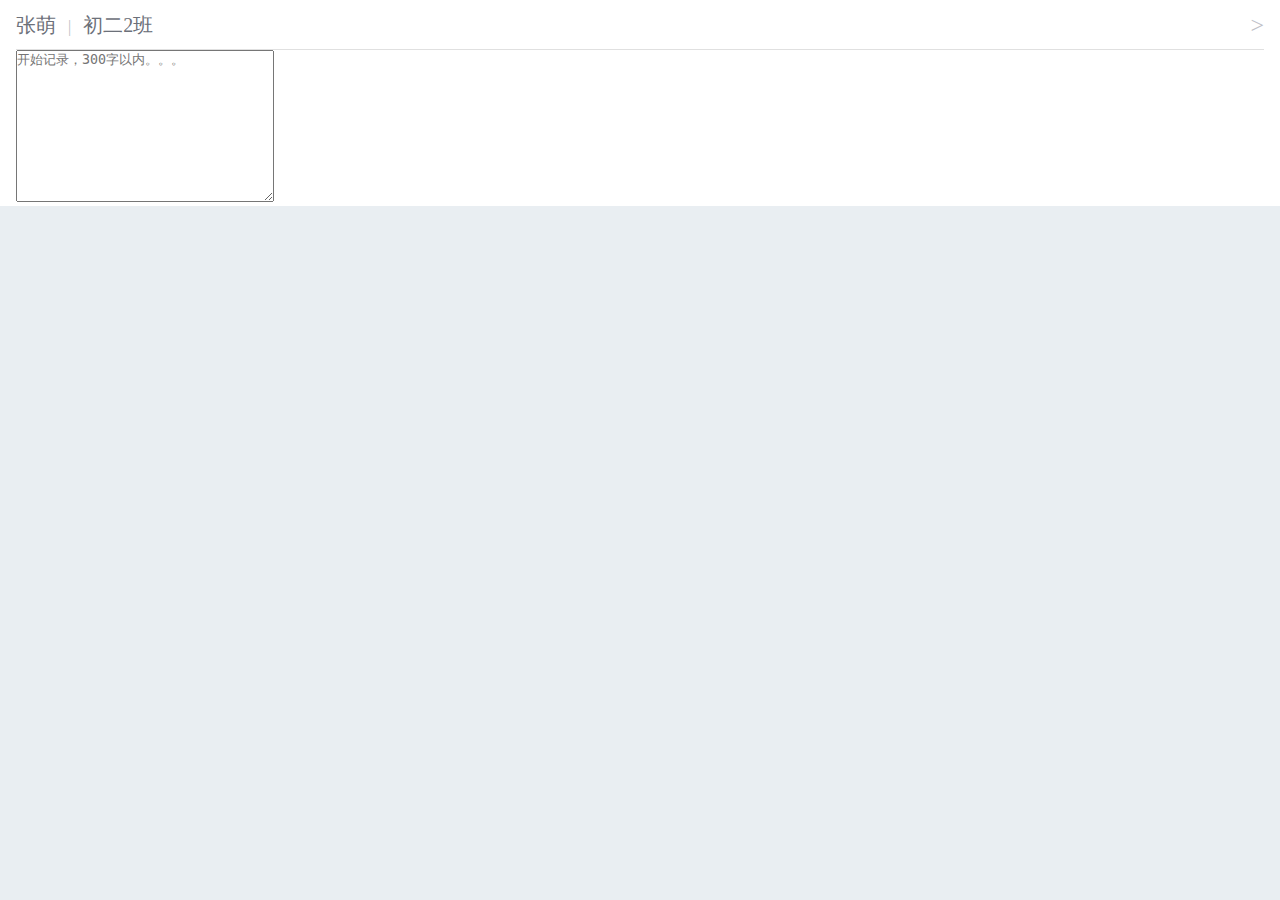
<file: vue/add_msg.html>
<!DOCTYPE html>
<html lang="en">
<head>
    <meta charset="UTF-8">
    <meta name="viewport" content="width=device-width, user-scalable=no, initial-scale=1.0">
    <title>添加记录</title>
    <link rel="stylesheet" href="css/base.css">
    <link rel="stylesheet" href="css/add_msg.css">
</head>
<body>
<div class="wrap">
    <div class="add_msg">
        <div class="add_title">
            <text class="name">张萌</text>
            <text class="line">|</text>
            <text class="class">初二2班</text>
            <text class="row">></text>
        </div>
        <textarea id='msg_text' cols="30" rows="10" placeholder="开始记录，300字以内。。。"></textarea>
    </div>
</div>
</body>
</html>
</file>
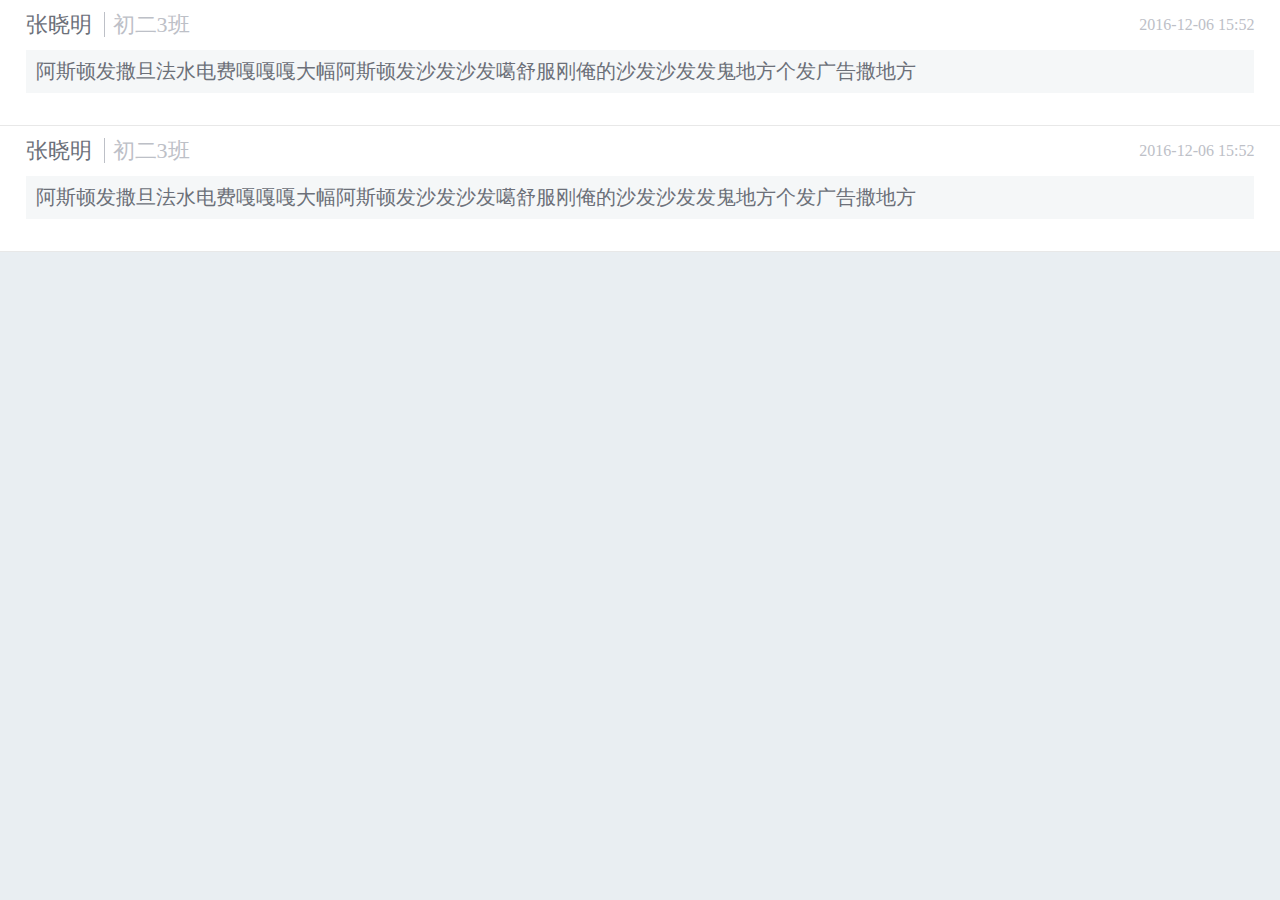
<file: vue/msg.html>
<!DOCTYPE html>
<html lang="en">
<head>
    <meta charset="UTF-8">
    <meta name="viewport" content="width=device-width, user-scalable=no, initial-scale=1.0">
    <title>行为记录</title>
    <link rel="stylesheet" href="css/base.css">
    <link rel="stylesheet" href="css/msg.css">
</head>
<body>
<div class="wrap">
    <ul class="msg">
        <li class="msg_detail">
            <div class="msg_title">
                <text class="msg_name">张晓明</text>
                <text class="msg_class">初二3班</text>
                <text class="msg_date">2016-12-06 15:52</text>
            </div>
            <div class="msg_body">
                <text class="msg_msg">阿斯顿发撒旦法水电费嘎嘎嘎大幅阿斯顿发沙发沙发噶舒服刚俺的沙发沙发发鬼地方个发广告撒地方</text>
            </div>
        </li>
        <li class="msg_detail">
            <div class="msg_title">
                <text class="msg_name">张晓明</text>
                <text class="msg_class">初二3班</text>
                <text class="msg_date">2016-12-06 15:52</text>
            </div>
            <div class="msg_body">
                <text class="msg_msg">阿斯顿发撒旦法水电费嘎嘎嘎大幅阿斯顿发沙发沙发噶舒服刚俺的沙发沙发发鬼地方个发广告撒地方</text>
            </div>
        </li>
    </ul>
</div>
</body>
</html>
</file>
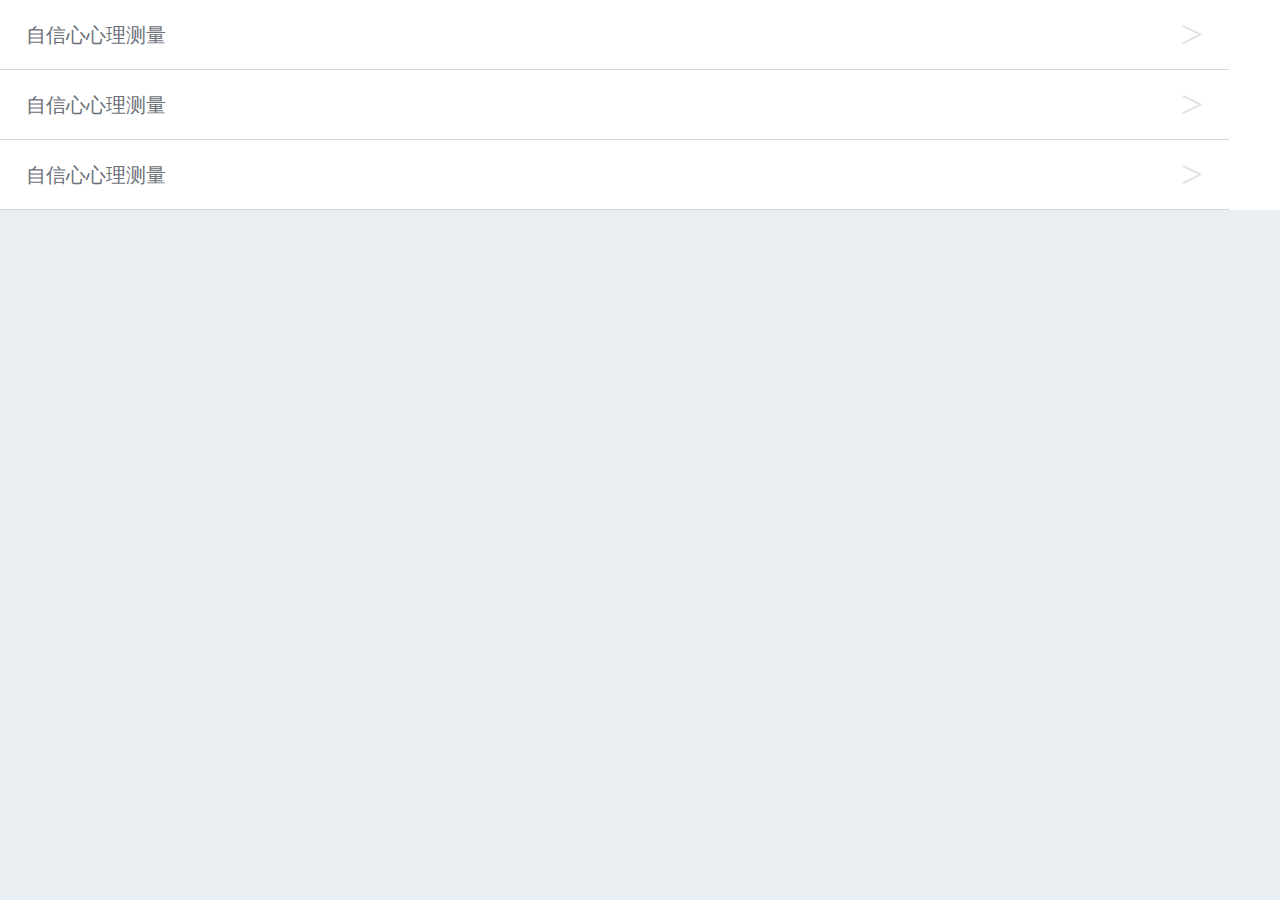
<file: vue/report_list.html>
<!DOCTYPE html>
<html lang="en">
<head>
    <meta charset="UTF-8">
    <meta name="viewport" content="width=device-width, user-scalable=no, initial-scale=1.0">
    <title>报告列表</title>
    <link rel="stylesheet" href="css/base.css">
    <link rel="stylesheet" href="css/report_list.css">
</head>
<body>
<div class="wrap">
    <ul class="list">
        <li class="list_detail">
            <text>自信心心理测量</text>
           <text class="row">></text>
        </li>
        <li class="list_detail">
            <text>自信心心理测量</text>
            <text class="row">></text>
        </li>
        <li class="list_detail">
            <text>自信心心理测量</text>
            <text class="row">></text>
        </li>
    </ul>
</div>
</body>
</html>
</file>
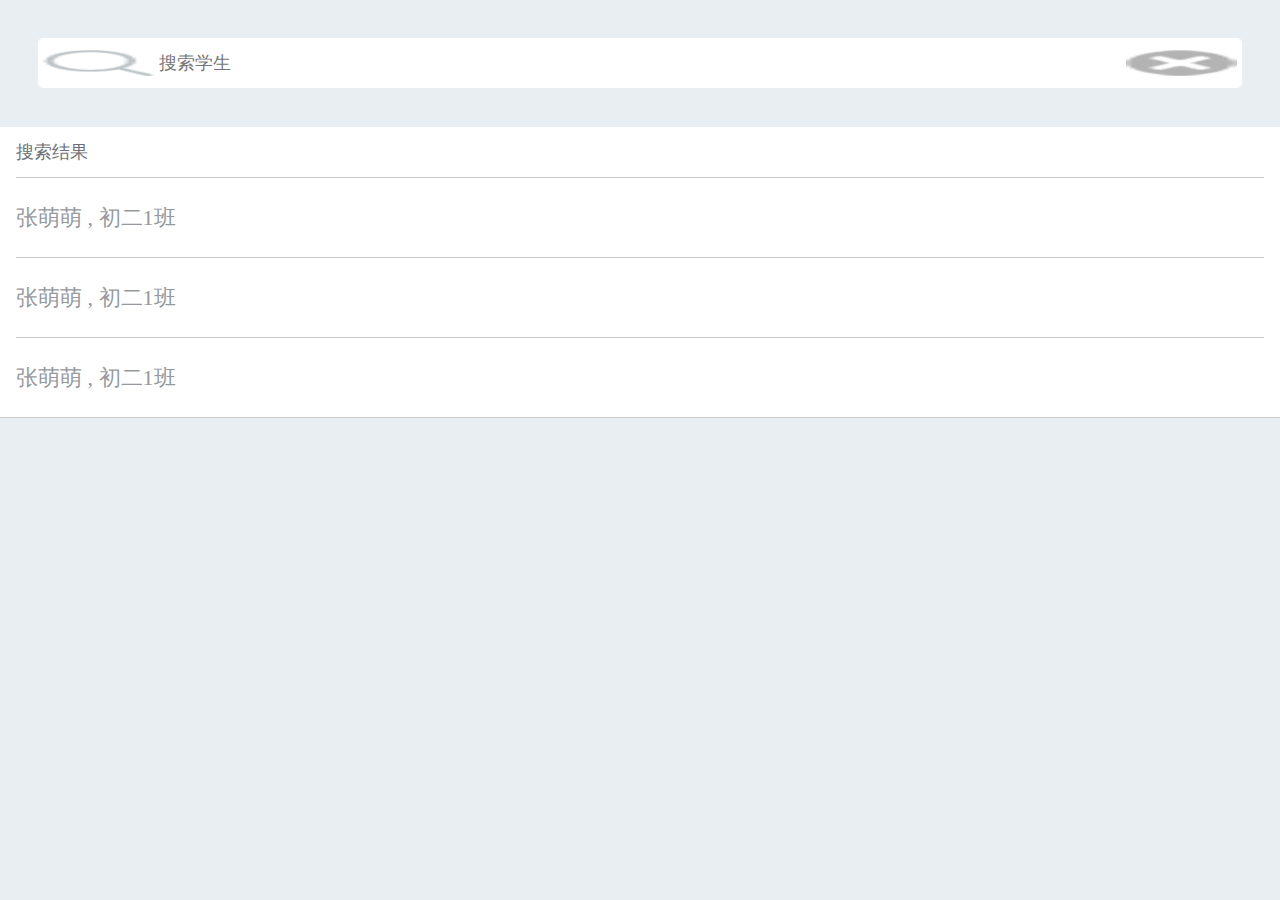
<file: vue/search_stu.html>
<!DOCTYPE html>
<html lang="en">
<head>
    <meta charset="UTF-8">
    <meta name="viewport" content="width=device-width, user-scalable=no, initial-scale=1.0">
    <title>搜索学生</title>
    <link rel="stylesheet" href="css/base.css">
    <link rel="stylesheet" href="css/search_stu.css">
</head>
<body>
<div class="wrap">
	<div class="search">
		<img id="search_img" src="images/search.png" alt="">
		<input class='input' type="text" placeholder="搜索学生">
		<img id="cancle_img" src="images/cancle.png" alt="">
	</div>
    <div class="result">
        <div class="result_title">搜索结果</div>
        <ul class="result_body">
            <li class="result_detail">
                <text class="name">张萌萌</text>
                <text>,</text>
                <text class="class">初二1班</text>
            </li>
            <li class="result_detail">
                <text class="name">张萌萌</text>
                <text>,</text>
                <text class="class">初二1班</text>
            </li>
            <li class="result_detail">
                <text class="name">张萌萌</text>
                <text>,</text>
                <text class="class">初二1班</text>
            </li>
        </ul>
    </div>
</div>
</body>
</html>
</file>
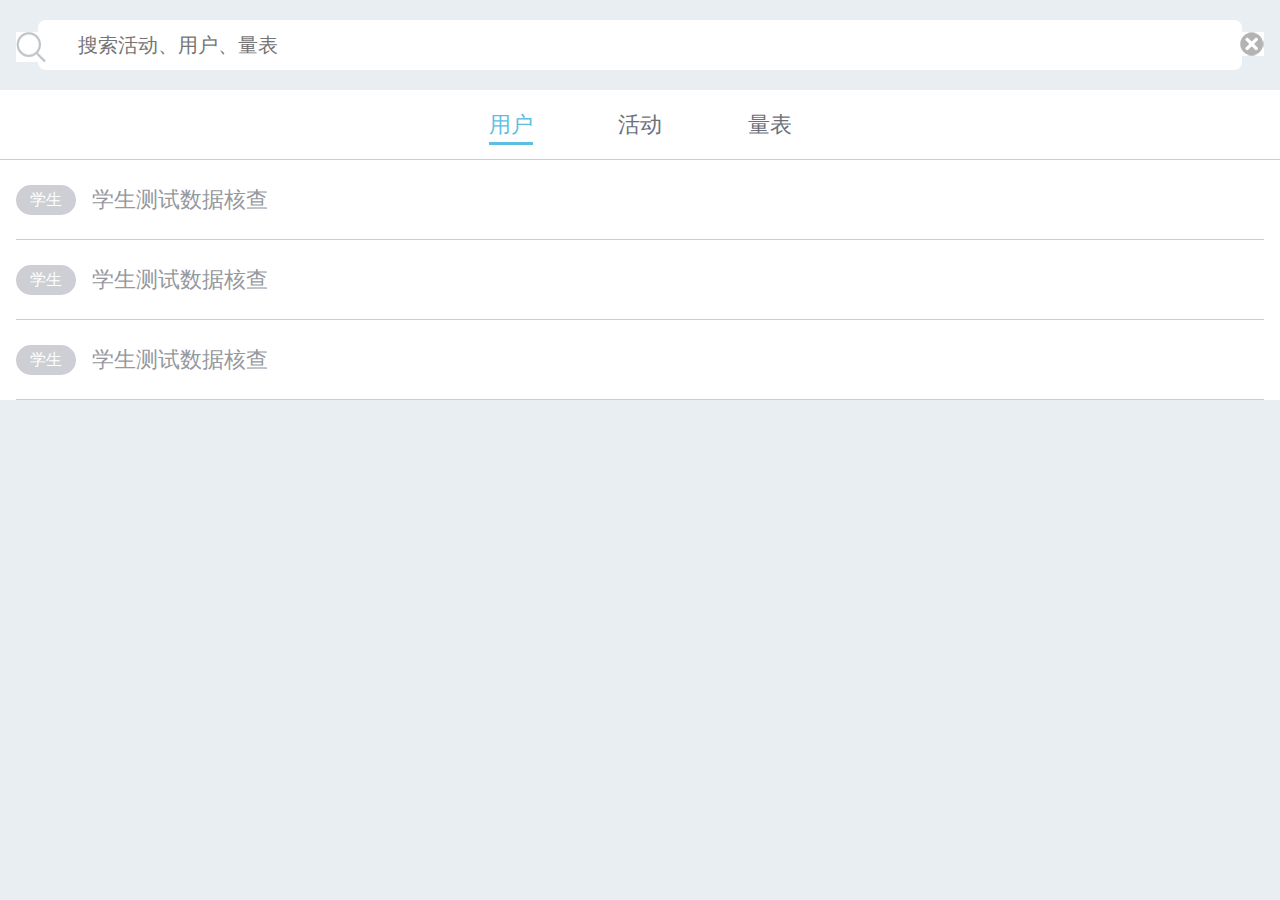
<file: vue/search_test.html>
<!DOCTYPE html>
<html lang="en">
<head>
    <meta charset="UTF-8">
    <meta name="viewport" content="width=device-width, user-scalable=no, initial-scale=1.0">
    <title>测评搜索</title>
    <link rel="stylesheet" href="css/base.css">
    <link rel="stylesheet" href="css/search_test.css">
</head>
<body>
<div class="wrap">
    <div class="search">
        <img id="search_img" src="images/search.png" alt="">
        <input class='input' type="text" placeholder="搜索活动、用户、量表">
        <img id="cancle_img" src="images/cancle.png" alt="">
    </div>
    <div class="search_type">
        <div class="type_title">
            <text class="user">用户</text>
            <text class="activity">活动</text>
            <text class="table">量表</text>
        </div>
        <ul class="type_body">
            <li class="type_detail">
                <div class="type">学生</div>
                <text class="msg">学生测试数据核查</text>
            </li>
            <li class="type_detail">
                <div class="type">学生</div>
                <text class="msg">学生测试数据核查</text>
            </li>
            <li class="type_detail">
                <div class="type">学生</div>
                <text class="msg">学生测试数据核查</text>
            </li>
        </ul>
    </div>
</div>
</body>
</html>
</file>
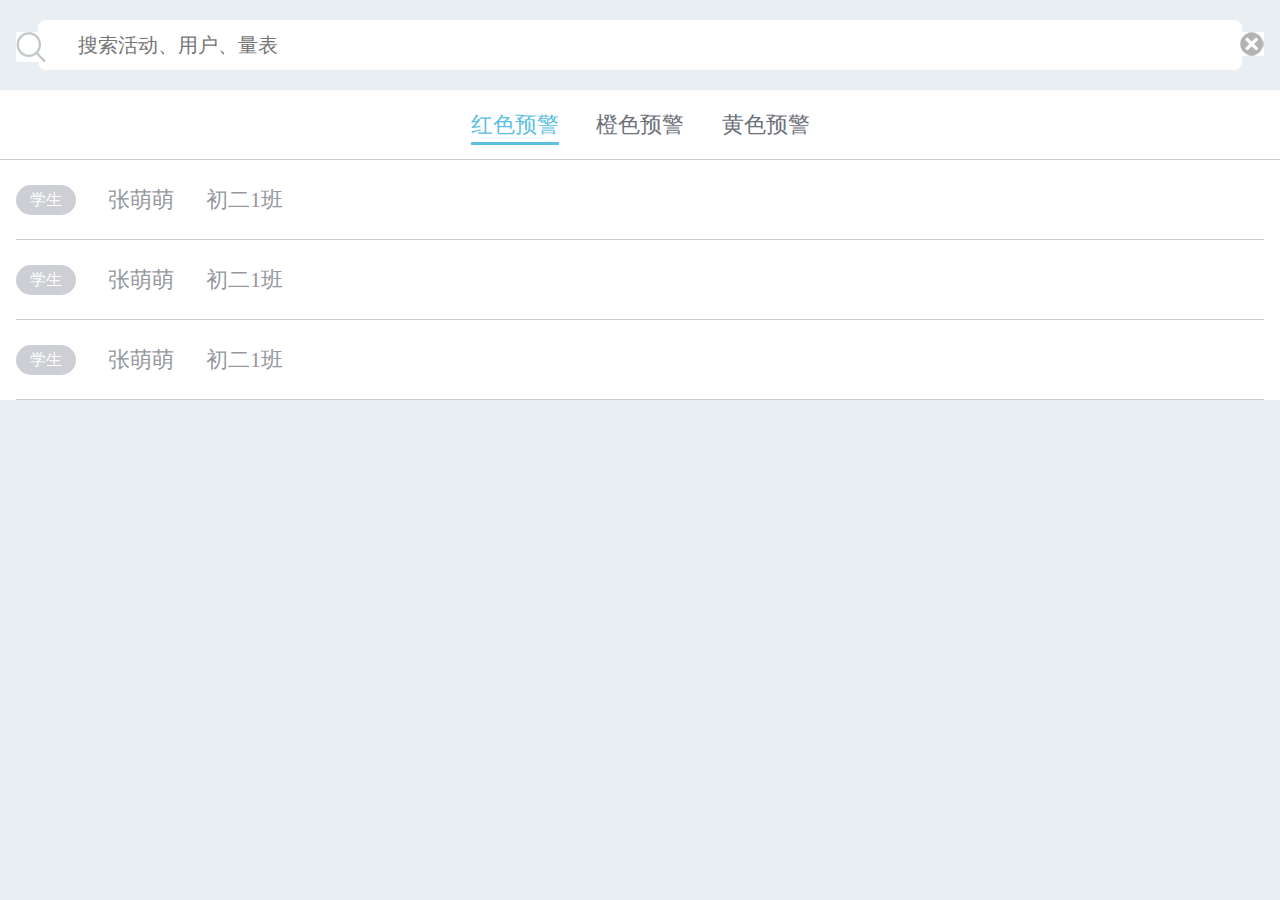
<file: vue/warn_search.html>
<!DOCTYPE html>
<html lang="en">
<head>
    <meta charset="UTF-8">
    <meta name="viewport" content="width=device-width, user-scalable=no, initial-scale=1.0">
    <title>预警搜索</title>
    <link rel="stylesheet" href="css/base.css">
    <link rel="stylesheet" href="css/warn_search.css">
</head>
<body>
<div class="wrap">
    <div class="search">
        <img id="search_img" src="images/search.png" alt="">
        <input class='input' type="text" placeholder="搜索活动、用户、量表">
        <img id="cancle_img" src="images/cancle.png" alt="">
    </div>
    <div class="warn">
        <div class="warn_title">
               <text class="red_warn">红色预警</text>
               <text class="org_warn">橙色预警</text>
               <text class="yel_warn">黄色预警</text>
        </div>
        <ul class="warn_body">
            <li class="warn_detail">
                <div class="type">学生</div>
                <text class="name">张萌萌</text>
                <text class="class">初二1班</text>
            </li>
            <li class="warn_detail">
                <div class="type">学生</div>
                <text class="name">张萌萌</text>
                <text class="class">初二1班</text>
            </li>
            <li class="warn_detail">
                <div class="type">学生</div>
                <text class="name">张萌萌</text>
                <text class="class">初二1班</text>
            </li>
        </ul>
    </div>

</div>
</body>
</html>
</file>
<file: vue/css/base.css>
html,body{width: 100%; height: 100%;}

body{font-family: Arial, "微软雅黑";
    moz-user-select: -moz-none;
    -moz-user-select: none;
    -o-user-select:none;
    -khtml-user-select:none;
    -webkit-user-select:none;
    -ms-user-select:none;
    user-select:none;
    position: relative;
}

body{
	margin:0;
	padding:0;
}

.wrap {
	width:100%;
    height:100%;
	font-family: "Microsoft YaHei";
	background-color: #e9eef2;
}

/* 初始化一些样式 */

*,
::before,
::after {
    margin: 0;
    padding: 0;
    /* 去除移动端 默认的 手指 点击 高亮效果  transparent 透明*/
    -webkit-tap-highlight-color: transparent;

    /* 添加 盒子模型 为了 优先 保证 盒子的 大小 */
    -webkit-box-sizing:border-box ;
    box-sizing: border-box;
}

/* a标签 */
a{
    text-decoration: none;

}

ul,ol{
    list-style: none;
}

/* 移动端 会取出 他四周的 边框 */
input{
    border: none;
    outline: none;
    /* 有一些 移动端的浏览器 会有默认的 3d效果 比如 阴影,3d渐变 */
    -webkit-appearance: none;
}

/* 浮动 */
/* 左浮动 */
.f_left{
    float: left;
}

/* 右浮动 */
.f_right{
    float: right;
}
/* 清除浮动 */
.clearfix::before,
.clearfix::after{
    content: '';
    display: block;
    height: 0;
    line-height: 0;
    visibility: hidden;
    clear: both;
}

/*公共样式*/
html,body{width: 100%; height: 100%;}

body{font-family: Arial, "微软雅黑";
    moz-user-select: -moz-none;
    -moz-user-select: none;
    -o-user-select:none;
    -khtml-user-select:none;
    -webkit-user-select:none;
    -ms-user-select:none;
    user-select:none;
    position: relative;
}

body{
    margin:0;
    padding:0;
}

.wrap {
    width:100%;
    height:100%;
    font-family: "Microsoft YaHei";
    background-color: #e9eef2;
}
</file>
<file: vue/css/add_msg.css>
.wrap{
    width:100%;
}
.add_msg{
    width:100%;
    padding-left:1rem;
    padding-right:1rem;
    background-color: #fff;
}
.add_title{
    height:50px;
    line-height: 50px;
    border-bottom: 1px solid #e0e0e0;
}
.name{
    font-size:20px;
    color:#6c7079;
    padding-right:0.5rem;
}
.line{
    color:#bdc0c7;
}
.class{
    font-size:20px;
    color:#6c7079;
    padding-left:0.5rem;
    padding-right:0.5rem;
}
.row{
    float: right;
    font-size:24px;
    color:#bdc0c7;
}
.msg_text{
    width: 100%;
    
}
</file>
<file: vue/css/msg.css>
.msg{
    width: 100%;
    background-color: #fff;
}
.msg_detail{
    width:100%;
    border-bottom: 1px solid #e8e8e8;
    padding-left:2%;
    padding-right:2%;
    padding-bottom:2rem;
}
.msg_title{
    width: 100%;
    height:50px;
    line-height:50px;
}
.msg_name{
    font-size:22px;
    color:#6c7079;
    padding-right:0.5rem;
}
.msg_class{
    font-size:22px;
    color:#bdc0c7;
    border-left:1px solid #bdc0c7;
    padding-left:0.5rem;
}
.msg_date{
    color:#bdc0c7;
    float: right;
}
.msg_body{
    width:100%;
    background-color: #f5f7f8;
    padding-top:0.5rem;
    padding-bottom:0.5rem;
    font-size:20px;
    font-family:'Microsoft YaHei';
    color:#6c7079;
}
.msg_msg{
    padding-left:10px;
    text-align: center;
}
</file>
<file: vue/css/report_list.css>
.list{
    width:100%;
    background-color: #fff;
}
.list_detail{
    width: 96%;
    height: 70px;
    border-bottom: 1px solid #d2d6da;
    line-height:70px;
    font-size:20px;
    color:#6c7079;
    padding-left:2%;
    padding-right:2%;
}
.row{
    font-size:40px;
    color:#e0e2e5;
    float: right;
}
</file>
<file: vue/css/search_stu.css>
.wrap {
	width:100%;
    height:100%;
	font-family: "Microsoft YaHei";
	background-color: #e9eef2;
}
/*搜索框*/
.search{
    width:100%;
    text-align: center;
    position:relative;
	padding:3% ;
}
.input{
    width:80%;
    height:50px;
    font-family:'Microsoft YaHei';
    font-size:18px;
    color:#bdc4c7;

}
#search_img{
    float: left;
    width: 10%;
    padding: 12px 5px;
    height: 50px;
    line-height: 50px;
    background-color: #fff;
	border-top-left-radius:5px;
	border-bottom-left-radius:5px;
}
#cancle_img {
    float: right;
    width: 10%;
    padding: 12px 5px;
    height: 50px;
    line-height: 50px;
    background-color: #fff;
	border-top-right-radius:5px;
	border-bottom-right-radius:5px;
}
/*搜索结果*/
.result{
    width:100%;
    padding-left:1rem;
    padding-right:1rem;
    background-color: #fff;
    border-bottom: 1px solid #cbcbcb;
}
.result_title{
    height:50px;
    width:100%;
    line-height:50px;
    font-size:18px;
    font-family:'Microsoft YaHei';
    color:#6c7079;
}
.result_body{
    width:100%;
}
.result_detail{
    width:100%;
    height:80px;
    font-family:'Microsoft YaHei';
    font-size:22px;
    border-top: 1px solid #cbcbcb;
    line-height: 80px;
    color:#95989e;
}
</file>
<file: vue/css/search_test.css>
.wrap{
    width:100%;
    height:100%;
    background-color: #e9eef2;

}
/*搜索框*/
.search{
    width:100%;
    text-align: center;
    position:relative;
}
.input{
    width:94%;
    height:50px;
    background-color: #fff;
    margin-top:20px;
    margin-bottom:20px;
    padding-left:40px;
    font-family:'Microsoft YaHei';
    font-size:20px;
    color:#bdc4c7;
    border-radius: 8px;

}
#search_img{
    width: 30px;
    height: 30px;
    position: absolute;
    top: 2rem;
    left: 1rem;
}
#cancle_img {
    width: 24px;
    height: 24px;
    position: absolute;
    right: 1rem;
    top: 2rem;
}
.search_type{
    width:100%;
    background-color: #fff;
}
.type_title{
    width:100%;
    height:70px;
    border-bottom: 1px solid #cbcbcb;
    line-height: 70px;
    font-size:22px;
    font-family:'Microsoft YaHei';
    text-align: center;
    color:#6c7079;
}
.user,.activity{
    margin-right:5rem;
}
.user{
    color:#5dbfdf;
    padding-bottom:5px;
    border-bottom: 3px solid #5dbfdf;
}
/*搜索结果*/
.type_body{
    width:100%;
    padding-left:1rem;
    padding-right:1rem;
}
.type_detail{
    width:100%;
    height:80px;
    font-family:'Microsoft YaHei';
    /*padding-top:10px;*/
    border-bottom: 1px solid #cbcbcb;
    line-height: 80px;
}
.type{
    width:60px;
    height:30px;
    background-color: #cdcfd5;
    text-align:center;
    line-height:30px;
    float: left;
    border-radius: 30px;
    color:#fff;
    margin-right:1rem;
    margin-top:25px;
}
.msg{
    font-size:22px;
    color:#95989e;
}
</file>
<file: vue/css/warn_search.css>
.wrap{
    width:100%;
    height:100%;
    background-color: #e9eef2;

}
/*搜索框*/
.search{
    width:100%;
    text-align: center;
    position:relative;
}
.input{
    width:94%;
    height:50px;
    background-color: #fff;
    margin-top:20px;
    margin-bottom:20px;
    padding-left:40px;
    font-family:'Microsoft YaHei';
    font-size:20px;
    color:#bdc4c7;
    border-radius: 8px;

}
#search_img{
    width: 30px;
    height: 30px;
    position: absolute;
    top: 2rem;
    left: 1rem;
}
#cancle_img {
    width: 24px;
    height: 24px;
    position: absolute;
    right: 1rem;
    top: 2rem;
}
/*搜索结构title*/
.warn{
    width:100%;
    background-color: #fff;
}
.warn_title{
    width:100%;
    height:70px;
    border-bottom: 1px solid #cbcbcb;
    line-height: 70px;
    font-size:22px;
    font-family:'Microsoft YaHei';
    text-align: center;
    color:#6c7079;
}
.red_warn,.org_warn{
    margin-right:2rem;
}
.red_warn{
    color:#5dbfdf;
    padding-bottom:5px;
    border-bottom: 3px solid #5dbfdf;
}
/*预警结果body*/
.warn_body{
    padding-left:1rem;
    padding-right:1rem;
}
.warn_detail{
    width:100%;
    height:80px;
    font-family:'Microsoft YaHei';
    /*padding-top:10px;*/
    border-bottom: 1px solid #cbcbcb;
    line-height: 80px;
}
.type{
    width:60px;
    height:30px;
    background-color: #cdcfd5;
    text-align:center;
    line-height:30px;
    float: left;
    border-radius: 30px;
    color:#fff;
    margin-right:2rem;
   margin-top:25px;
}
.name{
    float: left;
    font-size:22px;
    color:#95989e;
    margin-right:2rem;
}
.class{
    float: left;
    font-size:22px;
    color:#95989e;
}
</file>
